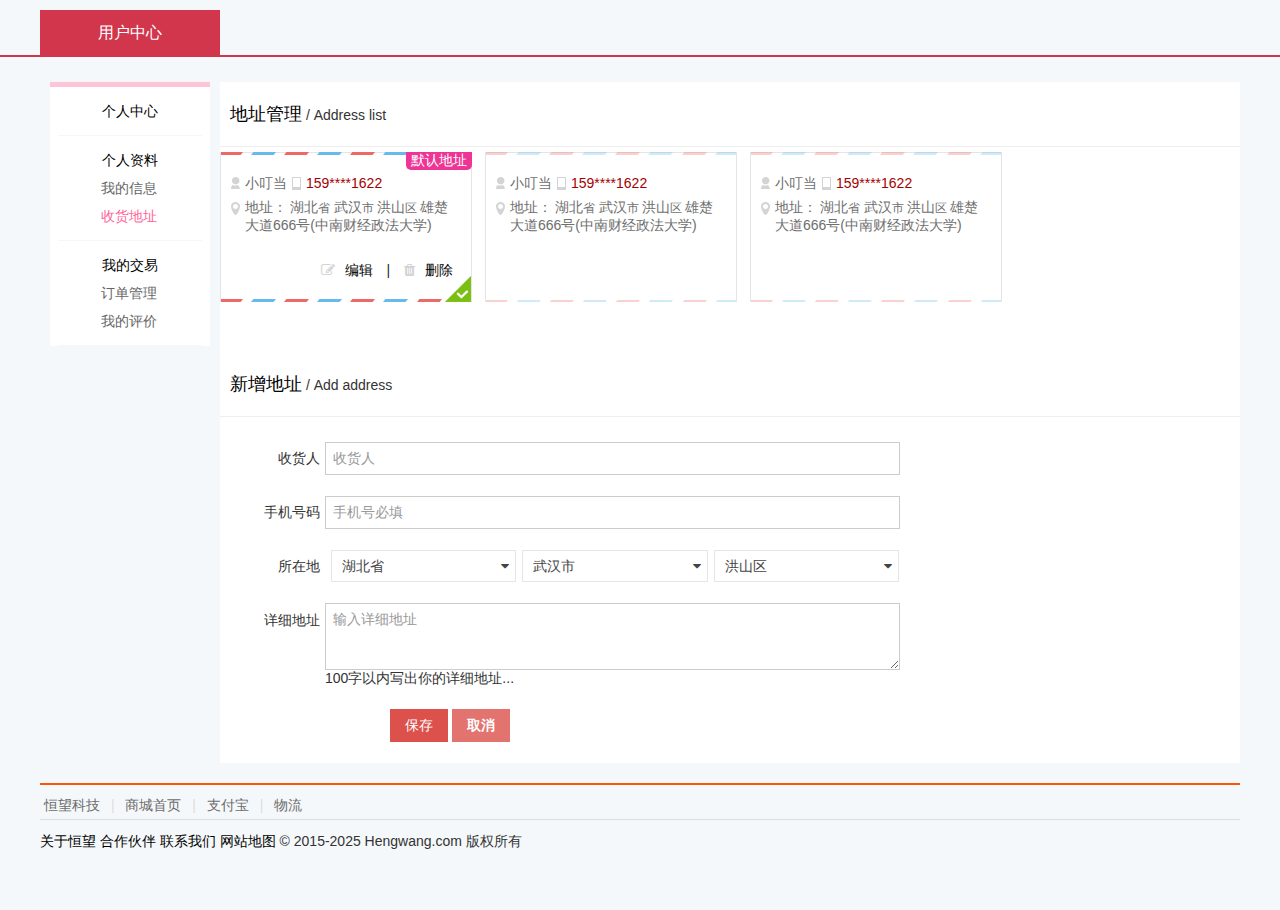
<file: foodie-shop/center/address.html>
<!DOCTYPE html>
<html>

	<head>
		<meta charset="utf-8">
		<meta name="viewport" content="width=device-width, initial-scale=1.0,maximum-scale=1.0, user-scalable=0">

		<title>地址管理</title>

		<link href="../AmazeUI-2.4.2/assets/css/admin.css" rel="stylesheet" type="text/css">
		<link href="../AmazeUI-2.4.2/assets/css/amazeui.css" rel="stylesheet" type="text/css">

		<link href="../css/personal.css" rel="stylesheet" type="text/css">
		<link href="../css/addstyle.css" rel="stylesheet" type="text/css">
		<script src="../AmazeUI-2.4.2/assets/js/jquery.min.js" type="text/javascript"></script>
		<script src="../AmazeUI-2.4.2/assets/js/amazeui.js"></script>

	</head>

	<body>
		<!--头 -->
		<header>
			<article>
				<div class="mt-logo">
					<!--顶部导航条 -->
					<!-- <div class="am-container header">
						<ul class="message-l">
							<div class="topMessage">
								<div class="menu-hd">
									<a href="#" target="_top" class="h">亲，请登录</a>
									<a href="#" target="_top">免费注册</a>
								</div>
							</div>
						</ul>
						<ul class="message-r">
							<div class="topMessage home">
								<div class="menu-hd"><a href="#" target="_top" class="h">商城首页</a></div>
							</div>
							<div class="topMessage my-shangcheng">
								<div class="menu-hd MyShangcheng"><a href="#" target="_top"><i class="am-icon-user am-icon-fw"></i>个人中心</a></div>
							</div>
							<div class="topMessage mini-cart">
								<div class="menu-hd"><a id="mc-menu-hd" href="#" target="_top"><i class="am-icon-shopping-cart  am-icon-fw"></i><span>购物车</span><strong id="J_MiniCartNum" class="h">0</strong></a></div>
							</div>
							<div class="topMessage favorite">
								<div class="menu-hd"><a href="#" target="_top"><i class="am-icon-heart am-icon-fw"></i><span>收藏夹</span></a></div>
						</ul>
						</div> -->

						<!--悬浮搜索框-->

						<!-- <div class="nav white">
							<div class="logoBig">
								<li><img src="../images/logobig.png" /></li>
							</div>

							<div class="search-bar pr">
								<a name="index_none_header_sysc" href="#"></a>
								<form>
									<input id="searchInput" name="index_none_header_sysc" type="text" placeholder="搜索" autocomplete="off">
									<input id="ai-topsearch" class="submit am-btn" value="搜索" index="1" type="submit">
								</form>
							</div>
						</div> -->

						<div class="clear"></div>
					</div>
				</div>
			</article>
		</header>

		<div class="nav-table">
			<div class="long-title"><span class="all-goods">用户中心</span></div>
			<!-- <div class="nav-cont">
				<ul>
					<li class="index"><a href="#">首页</a></li>
					<li class="qc"><a href="#">闪购</a></li>
					<li class="qc"><a href="#">限时抢</a></li>
					<li class="qc"><a href="#">团购</a></li>
					<li class="qc last"><a href="#">大包装</a></li>
				</ul>
				<div class="nav-extra">
					<i class="am-icon-user-secret am-icon-md nav-user"></i><b></b>我的福利
					<i class="am-icon-angle-right" style="padding-left: 10px;"></i>
				</div>
			</div> -->
		</div>
		<b class="line"></b>

		<div class="center">
			<div class="col-main">
				<div class="main-wrap">

					<div class="user-address">
						<!--标题 -->
						<div class="am-cf am-padding">
							<div class="am-fl am-cf"><strong class="am-text-danger am-text-lg">地址管理</strong> / <small>Address&nbsp;list</small></div>
						</div>
						<hr/>
						<ul class="am-avg-sm-1 am-avg-md-3 am-thumbnails">

							<li class="user-addresslist defaultAddr">
								<span class="new-option-r"><i class="am-icon-check-circle"></i>默认地址</span>
								<p class="new-tit new-p-re">
									<span class="new-txt">小叮当</span>
									<span class="new-txt-rd2">159****1622</span>
								</p>
								<div class="new-mu_l2a new-p-re">
									<p class="new-mu_l2cw">
										<span class="title">地址：</span>
										<span class="province">湖北</span>省
										<span class="city">武汉</span>市
										<span class="dist">洪山</span>区
										<span class="street">雄楚大道666号(中南财经政法大学)</span></p>
								</div>
								<div class="new-addr-btn">
									<a href="#"><i class="am-icon-edit"></i>编辑</a>
									<span class="new-addr-bar">|</span>
									<a href="javascript:void(0);" onClick="delClick(this);"><i class="am-icon-trash"></i>删除</a>
								</div>
							</li>

							<li class="user-addresslist">
								<span class="new-option-r"><i class="am-icon-check-circle"></i>设为默认</span>
								<p class="new-tit new-p-re">
									<span class="new-txt">小叮当</span>
									<span class="new-txt-rd2">159****1622</span>
								</p>
								<div class="new-mu_l2a new-p-re">
									<p class="new-mu_l2cw">
										<span class="title">地址：</span>
										<span class="province">湖北</span>省
										<span class="city">武汉</span>市
										<span class="dist">洪山</span>区
										<span class="street">雄楚大道666号(中南财经政法大学)</span></p>
								</div>
								<div class="new-addr-btn">
									<a href="#"><i class="am-icon-edit"></i>编辑</a>
									<span class="new-addr-bar">|</span>
									<a href="javascript:void(0);" onClick="delClick(this);"><i class="am-icon-trash"></i>删除</a>
								</div>
							</li>
							<li class="user-addresslist">
								<span class="new-option-r"><i class="am-icon-check-circle"></i>设为默认</span>
								<p class="new-tit new-p-re">
									<span class="new-txt">小叮当</span>
									<span class="new-txt-rd2">159****1622</span>
								</p>
								<div class="new-mu_l2a new-p-re">
									<p class="new-mu_l2cw">
										<span class="title">地址：</span>
										<span class="province">湖北</span>省
										<span class="city">武汉</span>市
										<span class="dist">洪山</span>区
										<span class="street">雄楚大道666号(中南财经政法大学)</span></p>
								</div>
								<div class="new-addr-btn">
									<a href="#"><i class="am-icon-edit"></i>编辑</a>
									<span class="new-addr-bar">|</span>
									<a href="javascript:void(0);" onClick="delClick(this);"><i class="am-icon-trash"></i>删除</a>
								</div>
							</li>
						</ul>
						<div class="clear"></div>
						<a class="new-abtn-type" data-am-modal="{target: '#doc-modal-1', closeViaDimmer: 0}">添加新地址</a>
						<!--例子-->
						<div class="am-modal am-modal-no-btn" id="doc-modal-1">

							<div class="add-dress">

								<!--标题 -->
								<div class="am-cf am-padding">
									<div class="am-fl am-cf"><strong class="am-text-danger am-text-lg">新增地址</strong> / <small>Add&nbsp;address</small></div>
								</div>
								<hr/>

								<div class="am-u-md-12 am-u-lg-8" style="margin-top: 20px;">
									<form class="am-form am-form-horizontal">

										<div class="am-form-group">
											<label for="user-name" class="am-form-label">收货人</label>
											<div class="am-form-content">
												<input type="text" id="user-name" placeholder="收货人">
											</div>
										</div>

										<div class="am-form-group">
											<label for="user-phone" class="am-form-label">手机号码</label>
											<div class="am-form-content">
												<input id="user-phone" placeholder="手机号必填" type="email">
											</div>
										</div>
										<div class="am-form-group">
											<label for="user-address" class="am-form-label">所在地</label>
											<div class="am-form-content address">
												<select data-am-selected>
													<option value="a">浙江省</option>
													<option value="b" selected>湖北省</option>
												</select>
												<select data-am-selected>
													<option value="a">温州市</option>
													<option value="b" selected>武汉市</option>
												</select>
												<select data-am-selected>
													<option value="a">瑞安区</option>
													<option value="b" selected>洪山区</option>
												</select>
											</div>
										</div>

										<div class="am-form-group">
											<label for="user-intro" class="am-form-label">详细地址</label>
											<div class="am-form-content">
												<textarea class="" rows="3" id="user-intro" placeholder="输入详细地址"></textarea>
												<small>100字以内写出你的详细地址...</small>
											</div>
										</div>

										<div class="am-form-group">
											<div class="am-u-sm-9 am-u-sm-push-3">
												<a class="am-btn am-btn-danger">保存</a>
												<a href="javascript: void(0)" class="am-close am-btn am-btn-danger" data-am-modal-close>取消</a>
											</div>
										</div>
									</form>
								</div>

							</div>

						</div>

					</div>

					<script type="text/javascript">
						$(document).ready(function() {							
							$(".new-option-r").click(function() {
								$(this).parent('.user-addresslist').addClass("defaultAddr").siblings().removeClass("defaultAddr");
							});
							
							var $ww = $(window).width();
							if($ww>640) {
								$("#doc-modal-1").removeClass("am-modal am-modal-no-btn")
							}
							
						})
					</script>

					<div class="clear"></div>

				</div>
				<!--底部-->
				<div class="footer">
					<div class="footer-hd">
						<p>
							<a href="#">恒望科技</a>
							<b>|</b>
							<a href="#">商城首页</a>
							<b>|</b>
							<a href="#">支付宝</a>
							<b>|</b>
							<a href="#">物流</a>
						</p>
					</div>
					<div class="footer-bd">
						<p>
							<a href="#">关于恒望</a>
							<a href="#">合作伙伴</a>
							<a href="#">联系我们</a>
							<a href="#">网站地图</a>
							<em>© 2015-2025 Hengwang.com 版权所有</em>
						</p>
					</div>
				</div>
			</div>

			<aside class="menu">
				<ul>
					<li class="person">
						<a href="index.html">个人中心</a>
					</li>
					<li class="person">
						<a href="#">个人资料</a>
						<ul>
							<li> <a href="information.html">我的信息</a></li>
							<!-- <li> <a href="safety.html">安全设置</a></li> -->
							<li class="active"> <a href="address.html">收货地址</a></li>
						</ul>
					</li>
					<li class="person">
						<a href="#">我的交易</a>
						<ul>
							<li><a href="order.html">订单管理</a></li>
							<li> <a href="comment.html">我的评价</a></li>
						</ul>
					</li>
					<!-- <li class="person">
						<a href="#">我的资产</a>
						<ul>
							<li> <a href="coupon.html">优惠券 </a></li>
							<li> <a href="bonus.html">红包</a></li>
							<li> <a href="bill.html">账单明细</a></li>
						</ul>
					</li>

					<li class="person">
						<a href="#">我的小窝</a>
						<ul>
							<li> <a href="collection.html">收藏</a></li>
							<li> <a href="foot.html">足迹</a></li>
							<li> <a href="comment.html">评价</a></li>
							<li> <a href="news.html">消息</a></li>
						</ul>
					</li> -->

				</ul>

			</aside>
		</div>

	</body>

</html>
</file>
<file: foodie-shop/AmazeUI-2.4.2/assets/css/admin.css>
/**
 * admin.css
 */

ul {
  margin-top: 0;
}

.admin-icon-yellow {
  color: #ffbe40;
}

.admin-header {
  font-size: 1.4rem;
  margin-bottom: 0;
}

.admin-header-list a:hover :after {
  content: none;
}

.admin-main {
  background: #f3f3f3;
}

.admin-menu {
  position: fixed;
  z-index: 10;
  bottom: 30px;
  right: 20px;
}

.admin-sidebar {
  width: 260px;
  min-height: 100%;
  float: left;
  border-right: 1px solid #cecece;
}

.admin-sidebar-list {
  margin-bottom: 0;
}

.admin-sidebar-list li a {
  color: #5c5c5c;
  padding-left: 24px;
}

.admin-sidebar-list li:first-child {
  border-top: none;
}

.admin-sidebar-sub {
  margin-top: 0;
  margin-bottom: 0;
  box-shadow: 0 16px 8px -15px #e2e2e2 inset;
  background: #ececec;
  padding-left: 24px;
}

.admin-sidebar-sub li:first-child {
  border-top: 1px solid #dedede;
}

.admin-sidebar-panel {
  margin: 10px;
}

.admin-content {
  width: auto;
  overflow: hidden;
  height: 100%;
  background: #fff;
}

.admin-content-list {
  border: 1px solid #e9ecf1;
  margin-top: 0;
}

.admin-content-list li {
  border: 1px solid #e9ecf1;
  border-width: 0 1px;
  margin-left: -1px;
}

.admin-content-list li:first-child {
  border-left: none;
}

.admin-content-list li:last-child {
  border-right: none;
}

.admin-content-table a {
  color: #535353;
}
.admin-content-file {
  margin-bottom: 0;
  color: #666;
}

.admin-content-file p {
  margin: 0 0 5px 0;
  font-size: 1.4rem;
}

.admin-content-file li {
  padding: 10px 0;
}

.admin-content-file li:first-child {
  border-top: none;
}

.admin-content-file li:last-child {
  border-bottom: none;
}

.admin-content-file li .am-progress {
  margin-bottom: 4px;
}

.admin-content-file li .am-progress-bar {
  line-height: 14px;
}

.admin-content-task {
  margin-bottom: 0;
}

.admin-content-task li {
  padding: 5px 0;
  border-color: #eee;
}

.admin-content-task li:first-child {
  border-top: none;
}

.admin-content-task li:last-child {
  border-bottom: none;
}

.admin-task-meta {
  font-size: 1.2rem;
  color: #999;
}

.admin-task-bd {
  font-size: 1.4rem;
  margin-bottom: 5px;
}

.admin-content-comment {
  margin-bottom: 0;
}

.admin-content-comment .am-comment-bd {
  font-size: 1.4rem;
}

.admin-content-pagination {
  margin-bottom: 0;
}
.admin-content-pagination li a {
  padding: 4px 8px;
}

@media only screen and (min-width: 641px) {
  .admin-sidebar {
    display: block;
    position: static;
    background: none;
  }

  .admin-offcanvas-bar {
    position: static;
    width: auto;
    background: none;
    -webkit-transform: translate3d(0, 0, 0);
    -ms-transform: translate3d(0, 0, 0);
    transform: translate3d(0, 0, 0);
  }
  .admin-offcanvas-bar:after {
    content: none;
  }
}

@media only screen and (max-width: 640px) {
  .admin-sidebar {
    width: inherit;
  }

  .admin-offcanvas-bar {
    background: #f3f3f3;
  }

  .admin-offcanvas-bar:after {
    background: #BABABA;
  }

  .admin-sidebar-list a:hover, .admin-sidebar-list a:active{
    -webkit-transition: background-color .3s ease;
    -moz-transition: background-color .3s ease;
    -ms-transition: background-color .3s ease;
    -o-transition: background-color .3s ease;
    transition: background-color .3s ease;
    background: #E4E4E4;
  }

  .admin-content-list li {
    padding: 10px;
    border-width: 1px 0;
    margin-top: -1px;
  }

  .admin-content-list li:first-child {
    border-top: none;
  }

  .admin-content-list li:last-child {
    border-bottom: none;
  }

  .admin-form-text {
    text-align: left !important;
  }

}

/*
* user.html css
*/
.user-info {
  margin-bottom: 15px;
}

.user-info .am-progress {
  margin-bottom: 4px;
}

.user-info p {
  margin: 5px;
}

.user-info-order {
  font-size: 1.4rem;
}

/*
* errorLog.html css
*/

.error-log .am-pre-scrollable {
  max-height: 40rem;
}

/*
* table.html css
*/

.table-main {
  font-size: 1.4rem;
  padding: .5rem;
}

.table-main button {
  background: #fff;
}

.table-check {
  width: 30px;
}

.table-id {
  width: 50px;
}

@media only screen and (max-width: 640px) {
  .table-select {
    margin-top: 10px;
    margin-left: 5px;
  }
}

/*
gallery.html css
*/

.gallery-list li {
  padding: 10px;
}

.gallery-list a {
  color: #666;
}

.gallery-list a:hover {
  color: #3bb4f2;
}

.gallery-title {
  margin-top: 6px;
  font-size: 1.4rem;
}

.gallery-desc {
  font-size: 1.2rem;
  margin-top: 4px;
}

/*
 404.html css
*/

.page-404 {
  background: #fff;
  border: none;
  width: 200px;
  margin: 0 auto;
}


/*
 fixed-layout 固定头部和边栏布局
*/

.fixed-layout,
.fixed-layout body {
  height: 100%;
  overflow: hidden;
}

.fixed-layout .admin-header {
  position: fixed;
  top: 0;
  left: 0;
  right: 0;
  z-index: 1500;
}

.fixed-layout .admin-main {
  position: relative;
  height: 100%;
  padding-top: 51px;
}

.fixed-layout .admin-content,
.fixed-layout .admin-sidebar {
  height: 100%;
  overflow-x: hidden;
  overflow-y: scroll;
}

.fixed-layout .admin-sidebar.am-active {
  z-index: 1600;
}
</file>
<file: foodie-shop/css/personal.css>
@charset "utf-8";
/* CSS Document */

/*公共*/
html, body, div, span, applet, object, iframe,
h1, h2, h3, h4, h5, h6, p, blockquote, pre,
a, abbr, acronym, address, big, cite, code,
del, dfn, em, img, ins, kbd, q, s, samp,
small, strike, strong, sub, sup, tt, var,
b, u, i, center,
dl, dt, dd, ol, ul, li,
fieldset, form, label, legend,
table, caption, tbody, tfoot, thead, tr, th, td,
article, aside, canvas, details, embed, 
figure, figcaption, footer, header, hgroup, 
menu, nav, output, ruby, section, summary,
time, mark, audio, video {
	margin: 0;
	padding: 0;
	border: 0;
	font-size: 100%;
	font-size:12px ;
	font: inherit;
	vertical-align: baseline;
	font-family: arial,"Lantinghei SC","Microsoft Yahei";
}
/* HTML5 display-role reset for older browsers */
article, aside, details, figcaption, figure, 
footer, header, hgroup, menu, nav, section, main {
	display: block;
}
ul,li,ol{ list-style:none;}
dl,dd{ margin:auto;}


html{width:100%;
	 height:100%;
	-ms-text-size-adjust:none;
	-webkit-text-size-adjust:none;
	-moz-text-size-adjust:none;
	-o-text-size-adjust:none;
}
/*text-size-adjust不管屏幕怎么变文字大小不变*/

body{margin:0;
	 padding:0;
	 width:100%;
	 font-size:12px;
	 font-family: arial,"Lantinghei SC","Microsoft Yahei";	
	 background: #F5F8FA  none repeat scroll 0% 0%;
}

   
a:link,a:visited{text-decoration:none; outline:none; color: #000;}
/*所有超链接不要下划线*/
* {padding:0;margin:0;}； 	
*, *:after, *:before{
	-webkit-box-sizing: border-box;
	-moz-box-sizing: border-box;
	-o-box-sizing: border-box;
	box-sizing: border-box; }
/*任何标签、包括它前面、后面生成的内容都不要影响盒子的边框*/
.am-form textarea,.am-form select, .am-form textarea, .am-form input[type="text"], .am-form input[type="password"], .am-form input[type="datetime"], .am-form input[type="datetime-local"], .am-form input[type="date"], .am-form input[type="month"], .am-form input[type="time"], .am-form input[type="week"], .am-form input[type="tel"], .am-form input[type="email"], .am-form input[type="url"], .am-form input[type="search"], .am-form input[type="tel"], .am-form input[type="color"], .am-form-field,.am-btn{ font-size:14px;}

.clear{ clear:both} 
header{display: none;}

/*选项卡样式定义*/
.am-nav-tabs,.am-tabs-bd{border-color:transparent ;}
.am-nav-tabs > li.am-active > a, .am-nav-tabs > li.am-active > a:hover, .am-nav-tabs > li.am-active > a:focus,.am-nav-tabs > li > a:hover  {
color: #555555;background:none;border-color:transparent;cursor: default;}
.am-nav-tabs > li > a {margin-right: 0px;}
.am-nav-tabs > li.am-active {border-bottom:2px solid #F03726;}
.am-tabs-d2 .am-tabs-nav li {max-width:216px;}
/*选项卡样式*/
.am-nav-tabs> li{cursor: pointer;}
.am-nav-tabs > li > a {
    padding: 0px 2px;
    margin: 0px 0px;
    text-align: center;
}

.nav-table{display: none;}
/*主体部分*/
.center{width:100%; margin:0px auto;min-height: 1px; overflow:hidden;}
aside,.wrap-right,.m-logistics,.you-like{ display:none;}
.col-main {padding-bottom: 50px;}
/*标题*/
.am-text-lg{ font-size:18px;}
.am-padding {padding:0px 10px;}
.am-padding small{width:50%;}
hr{margin:5px 0px;}

/*表单布局*/
.am-form-label{width:50px;float: left; text-align:right;}
.am-form-content{ margin-left:65px;}
.col-main{padding-top:10px ;background-color:#fff;}

/*博客*/
.bloglist .am-u-md-9{background: #fff;}
.blog-main{max-width:760px ;margin:0px auto ;}
.blog-sidebar{padding: 0px 0px;}
.blog-list li{border: none;}
.blog-list li p{white-space:nowrap;/* 不换行 */overflow:hidden;text-overflow:ellipsis}
.am-panel-hd{font-size:18px;padding: 1rem 1rem;}
.blog-title a{font-size:20px ;margin:10px auto ;}
.blog-meta{font-size:14px ;text-align: right;}
.blog-content p{font-size:14px ;line-height: 24px;text-indent: 2em;}
.blog-content .Row li{width: 33.33%;float: left;padding:5px ;}
.blog-content img{width:100% ;}
.blog-tit p{ color: rgb(89, 89, 89);text-indent: 0em;margin-top:10px ;}
.blog-tit p span{font-family:Microsoft YaHei !important; color: rgb(192, 0, 0); font-size: 18px;}
/*底部*/

.footer{display:none; text-align: center;border-top: 2px solid #F8F8F8 margin-top:20px; padding-top: 5px;}
.main-wrap {background-color:#fff;}
@media only screen and (min-width:640px) 
{	
	
	
html, body, div, span, applet, object, iframe,
h1, h2, h3, h4, h5, h6, p, blockquote, pre,
a, abbr, acronym, address, big, cite, code,
del, dfn, em, img, ins, kbd, q, s, samp,
small, strike, strong, sub, sup, tt, var,
b, u, i, center,
dl, dt, dd, ol, ul, li,
fieldset, form, label, legend,
table, caption, tbody, tfoot, thead, tr, th, td,
article, aside, canvas, details, embed, 
figure, figcaption, footer, header, hgroup, 
menu, nav, output, ruby, section, summary,
time, mark, audio, video {
font-size:14px ;
}	
	
	
	
/*头*/
header { display:block;}
header article{max-width: 1200px;margin:0px auto;}
.mt-logo .mt-tblogo {width:20%;display: inline-block;vertical-align: middle;}
.message-l{ float:left;}
.message-l .topMessage{padding: 0px 6px;height: 35px;line-height: 35px;}
.message-r {float: right;}
.message-r .topMessage {float: left;padding: 0px 6px;height: 35px;line-height: 35px;}
/*浮动框*/
.nav.white{width:100%;margin:0px auto;}
.nav.white .logoBig{ display:block;float:left;height:56px;width:115px; margin:0px auto; margin-left:5%} 
.nav.white .logoBig img{width:100%;}
.my-cart { width: 46px;height: 46px;}

#ai-topsearch {height: 46px;}
.search-bar input {width: 80%;height:46px;}	
.classified{display:none;}
.nav.white{ position:relative;top:0px;z-index:0;}

 
/*搜索框*/
.search-bar {height: 51px;margin: 0px 50px 0 120px; padding-left:5%;}
.search-bar form{border:2px solid #F03726; max-width:670px;}
.search-bar input{padding-left:5px;width: 80%;height:46px;outline:none; font-size:12px; border:none}
#ai-topsearch { width:20%;height:46px;border: 0px none;float:right;background: #F03726 none repeat scroll 0% 0%;
color: #F5F5F2;font-size: 14px;cursor:pointer;}


/*固定框架*/
.center{width:96%;max-width:1000px; margin:0px auto;min-height: 1px;margin-top:15px ;}

/*表单布局*/
.am-form-label{width:100px;float: left;}
.am-form-content{margin-left:85px;}

/*侧边栏*/
aside{ display:block;width:130px; float:left;margin-left: -100%;padding-top:10px;}
aside ul{ margin-left:10px;margin-right:-10px;padding:0px 8px;font-size:14px ;background: #fff;border-top: 5px solid #FEC4D7;}
aside a{display: block;overflow: hidden;text-decoration: none;line-height: 28px;color: #000;height: 28px;}
aside ul li{text-align: center;}
aside ul li.active a{color: #F69}
li.person{border-bottom:1px solid #F5F8FA ;padding-bottom:10px;padding-top: 10px;}
.person ul{padding-left:6px; border:none; padding-top:0px; padding-bottom:0px; margin:0px auto;font-size:12px;}
.person ul li a{color: #666;}
/*主题*/
.col-main {float:left;width:100%;min-height: 1px;background: none;padding-bottom: 0px;}
.main-wrap {position: relative; margin-left:150px;overflow: hidden;min-height:585px;background-color:#fff;}
.am-fl.am-cf small{width: auto;}
.am-padding {margin:20px 0px ;}
.am-text-danger {color: #000}
/*底部*/
.footer {text-align:left; display:block;position: relative;margin: 0px auto; padding: 7px 0px 9px;border-top: 2px solid #FF5400; margin-top:20px;}
.footer .footer-bd p, .footer .footer-hd p {margin-bottom: 8px;line-height: 27px;border-bottom: 1px solid #DDD; text-align:left;}
.footer .footer-hd a { margin: 0px 4px;white-space: nowrap;color: #6C6C6C;}
.footer .footer-hd b { margin: 0px 3px;font-weight: 400;color: #DDD;}
.footer .footer-bd p{ border-bottom:none;}
.footer-bd{ display:block;}

/*博客*/
.blog-main{margin-top:10px ;}
.blog-sidebar{padding: 0px 10px;}

}


@media only screen and (min-width: 1025px) 

   {
	   .nav.white{padding-left:0px; max-width:1000px; margin:0px auto;}
	   .nav.white .logoBig { display:block; float:left;height:90px; width:200px; margin-left:0px;}
	   .nav.white .logoBig li{float:left;}
	   .search-bar{height:90px; padding: 20px 70px 0 230px; margin:auto;}

	  
	  
/*分类*/
.nav-table{max-width:1000px;margin: 0px auto;height: 45px;position: relative;overflow: hidden;display: block;margin-top:10px ;}
.nav-table .all-goods{font-size: 16px;}
.long-title{background:#d2364c;color:#fff ;height: 45px;line-height: 45px;display:block;position: absolute;width:150px ;text-align: center;font-size:16px ;top:0px;z-index: 6;}
.nav-cont{position: absolute;padding-left:150px;display:block;width:100% ;top:0px}
.nav-cont li{float: left;height: 45px;line-height: 45px;}
.nav-cont li::before{content: '\20';display: inline-block;height: 16px;border-right: 1px solid #d9d9d9;width: 0;vertical-align: middle;margin-left: -1px;}
.nav-cont li a {font-size: 16px;color: #333;line-height: 36px;margin-left: -1px;padding: 0 25px;text-decoration: none;font-weight: 700;display: inline-block;vertical-align: middle;}

.nav-cont .nav-extra{position: absolute;right:0px ;top:6px;font-size: 16px;color:#fcff00;line-height:33px;height:33px ;width:160px;text-align:center;background: url(../images/extra.png);cursor: pointer;}
.nav-cont .nav-extra i.nav-user{background:#000 ;color:#fff ;width: 33px;height: 33px;border-radius: 33px;position: absolute;left:-28px;z-index: 99;padding: 5px;overflow: hidden;}
.nav-cont .nav-extra b{display:block;position: absolute;width: 45px;height: 45px;border-radius:45px;z-index: 1;left: -33px;top: -8px;background: #fff;}
b.line{display: block;width:100%;height:2px ;border-bottom:2px solid #d2364c;}	   

.bloglist{padding-top:20px ;}   
.blog-content p {font-size: 16px;line-height: 24px;}

	   }

@media only screen and (min-width: 1260px) 

   {
/*分类*/
.nav-table,.footer{max-width:1200px;}
.long-title {width:180px;}
.nav-cont {padding-left: 180px;}
/*固定框架*/
.center{width:96%;max-width:1200px; margin:0px auto;min-height: 1px;margin-top:15px ;}
aside {width: 160px;}
.main-wrap {margin-left: 180px;}
.am-container , .bloglist{max-width: 1200px;}
/*博客*/
.blog-main{margin-top:30px ;}
   }
</file>
<file: foodie-shop/css/addstyle.css>
@charset "utf-8";
/* CSS Document */
[class*="am-u-"] {padding-left:0px; padding-right:0px;}
.am-thumbnails > li {padding: 0 .5rem 0 .5rem;}
.am-form textarea,.am-form select, .am-form textarea, .am-form input[type="text"], .am-form input[type="password"], .am-form input[type="datetime"], .am-form input[type="datetime-local"], .am-form input[type="date"], .am-form input[type="month"], .am-form input[type="time"], .am-form input[type="week"], .am-form input[type="tel"], .am-form input[type="email"], .am-form input[type="url"], .am-form input[type="search"], .am-form input[type="tel"], .am-form input[type="color"], .am-form-field,.am-btn{ font-size:14px;}
.user-address {font-size:12px ;}
.am-thumbnails {margin:0px 0px ;margin-bottom: 50px;}
.user-address li.user-addresslist {float: none;min-height:80px ;position: relative;border-bottom:1px solid #eee ;padding:15px 10px;}
.new-tit {padding-bottom:7px ;font-size: 14px; position:relative;}
.new-txt {padding-left:15px;background: url(../images/addicon1.png) 1px 2px no-repeat;color: #6E6E6E;}
.new-txt-rd2 {padding-left: 20px;color: #A40000;}

/*地址操作*/
.am-padding form{margin:0px 10px ;}
.new-mu_l2a{padding:6px 15px 8px; display:block;background: url(../images/addicon.png) 1px 9px no-repeat;}
.new-mu_l2cw {font-size: 12px;color: #6E6E6E;}
.new-addr-btn {color: #282828;text-align: right;}
.new-addr-bar {padding: 0px 10px;vertical-align: top;}
.new-addr-btn i{color: #d4d4d4;font-size:14px ;padding-right:10px ;}
a.new-abtn-type{display: block;padding: 8px; overflow:hidden; border-radius: 2px; background-color: #C00;font-size: 14px; color:#FFF;text-align: center;position: fixed;bottom: 0px;width:100% ;cursor: pointer;}

.new-option-r {position: absolute;z-index: 999;cursor: pointer;bottom:15px ;}
.new-option-r i{color: #d4d4d4;padding-right: 5px;font-size:14px ;}
.user-address li.user-addresslist.defaultAddr .new-option-r i{color: #ee3495;}

/*地址增加*/
.am-modal{background: #fff;width: 100%;margin: 0px 0px !important;left: 0;top:0 ;height: 100%;}
.am-form-content.address select{ float: left;width:32% ;margin-left:1% ;}
.am-selected {width: 32.3%;max-width: 200px;float: left;margin-left:1%;}
.address li{font-size:12px ;}
.am-close{width:auto ;line-height:1.2;opacity: .8;text-shadow:none;color:#fff !important ;}
.footer{display: none;}
@media only screen and (min-width:640px) 
{		
.new-tit {border:none;}
a.new-abtn-type{display: none;}
.user-address li{width:100%;}

.new-txt-rd2{background: url(../images/addicon2.png) 1px 10px no-repeat;padding-left:15px;padding-top: 8px;}
.am-form-content {margin-left: 105px;}
.new-option-r {position: absolute; top: 7px;right:10px;bottom: auto;}
.footer{display:block;}

/*地址增加*/

}

@media only screen and (min-width:1025px) 
{

.new-mu_l2cw {height:55px;}
.new-addr-btn{padding-right:12px;padding-bottom:10px ;}
.new-tit {padding:8px 12px 0px 0px;}
.user-address li.user-addresslist{overflow:hidden;border:none;display:block;width:255px;height:150px;float: left;background: url(../images/peraddbg.png)no-repeat scroll 0% 0%;margin-right:10px ;}
.user-address li.user-addresslist.defaultAddr{background: url(../images/peraddressbg.png)no-repeat scroll 0% 0%;}
.user-address li{width:255px; margin-right:20px;}

.new-option-r {position: absolute;top: 0px;right:3px;padding:0px 5px;border-radius: 0 0 5px 5px;color:#fff;}
.new-option-r i{display: none;}
/*一些操作*/
.user-addresslist .new-option-r {position: absolute;top: -18px;background: #f974ba;}
.user-addresslist.defaultAddr .new-option-r {top: 0px;background: #ee3495}
.user-addresslist .new-addr-btn{display: none;}
.user-addresslist.defaultAddr .new-addr-btn,.user-addresslist:hover .new-addr-btn,.user-addresslist.active .new-addr-btn{display: block;}
.user-addresslist:hover .new-option-r,.user-addresslist.active .new-option-r  {position: absolute;top: 0px;}

}
</file>
